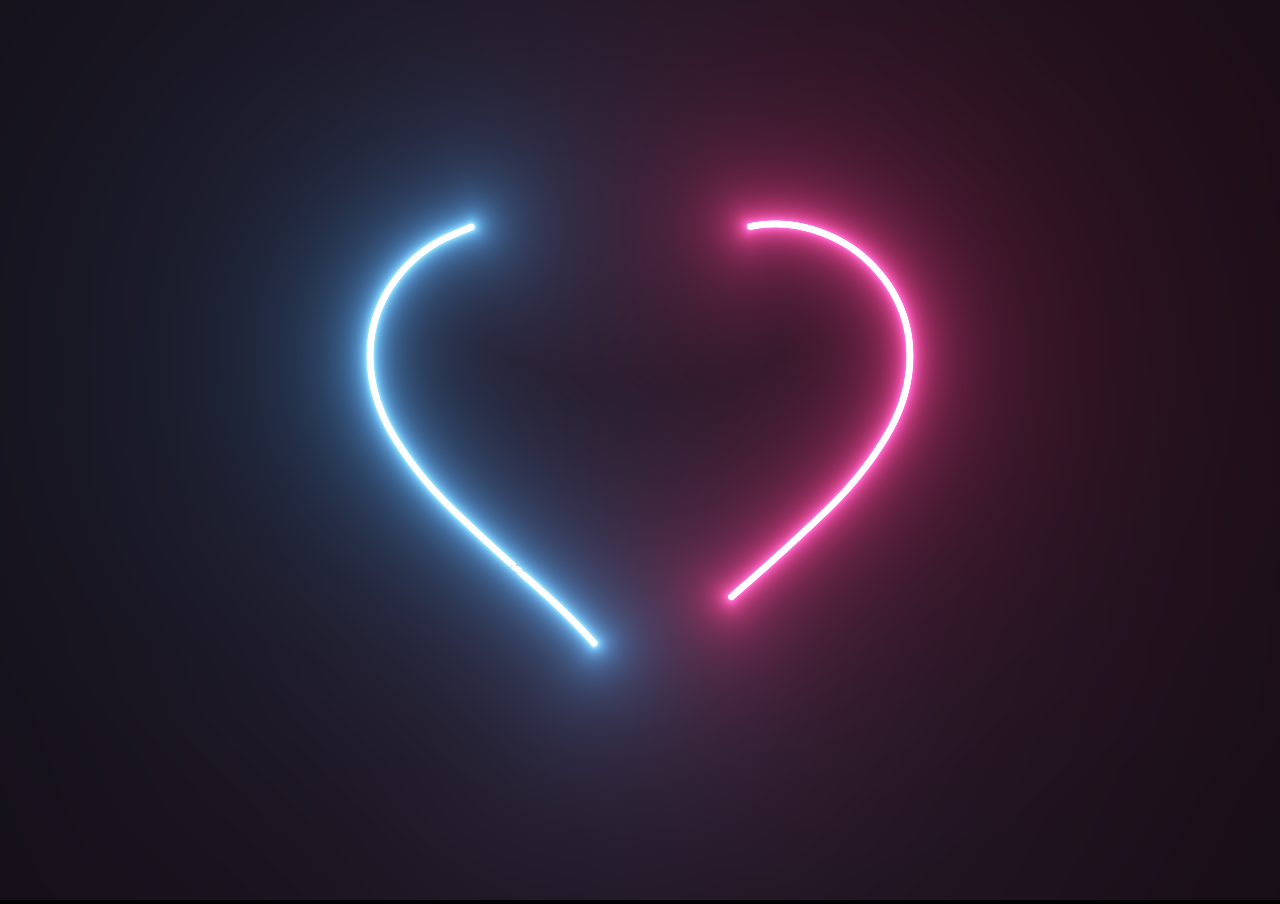
<file: twitter.html>
<!doctype html>

<html lang="en">
<head>
  <meta charset="utf-8">

  <title>isSohamSingle</title>
  <meta name="description" content="To answer a question that is as old as life itself, is soham single?">
  <meta name="author" content="Goa Boyz, DevlUp Labs">
  <link rel="stylesheet" href="css/index.css">
  <a class="twitter-timeline" href="https://twitter.com/killbot_XD" data-tweet-limit="1" data-width="399" data-theme="dark" data-chrome="transparent nofooter noborders noheader noscrollbar"></a>
  
</head>

<body>
  <canvas id="canvas" width="1400" height="600"></canvas>
  <script src="js/main.js"></script>
  
  <script async src="http://platform.twitter.com/widgets.js" charset="utf-8"></script>

  
</body>


</html>
</file>
<file: css/index.css>
body {
    background-color: #000;    
    margin: 0;
    overflow: hidden;
    background-repeat: no-repeat;
  }
</file>
